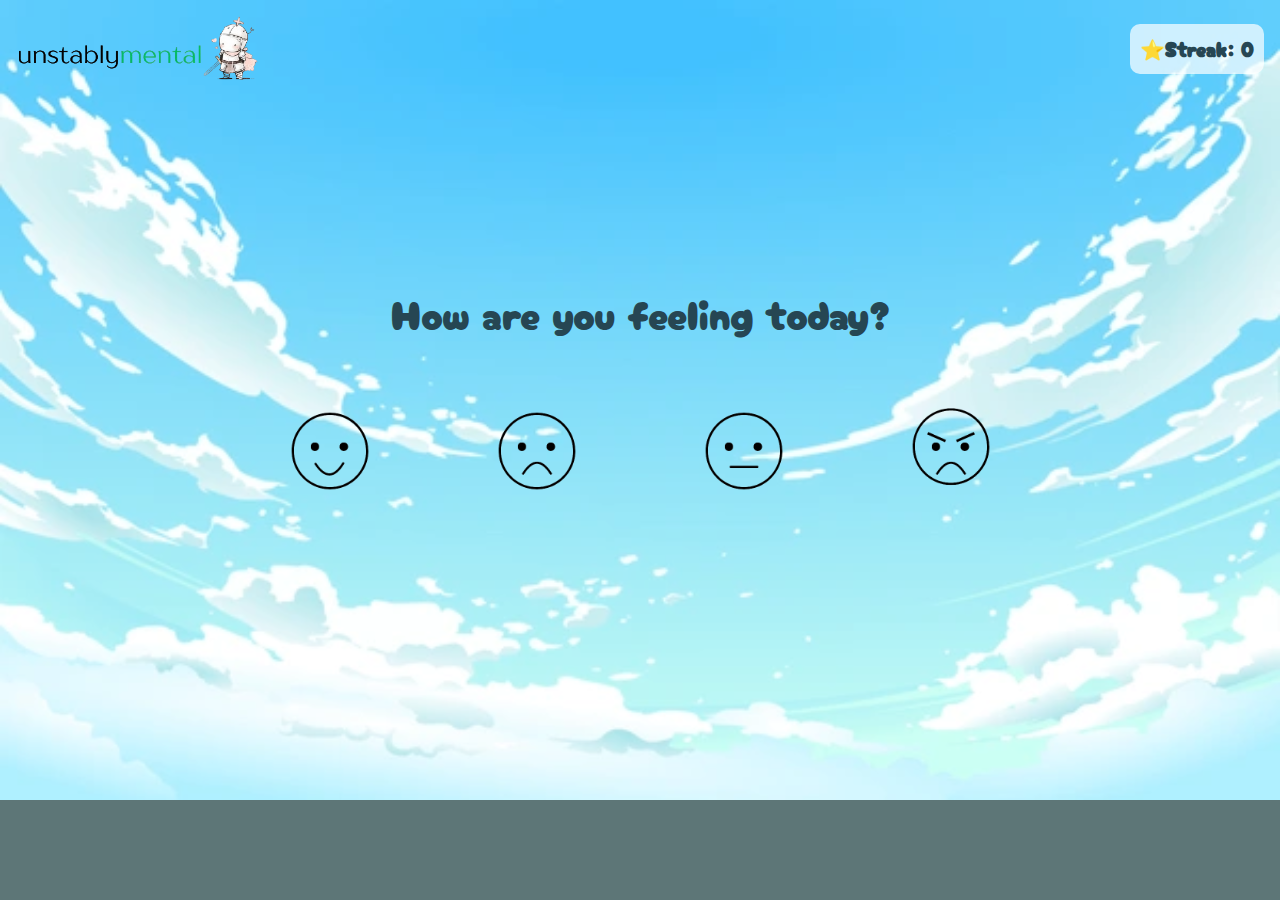
<file: index.html>
<!DOCTYPE html>
<html lang="en" data-bs-theme="dark">
  <head>
    <meta charset="utf-8">
    <meta name="viewport" content="width=device-width, initial-scale=1">
    <title>mental health site</title>
    <link rel="preconnect" href="https://fonts.googleapis.com">
<link rel="preconnect" href="https://fonts.gstatic.com" crossorigin>
<link href="https://fonts.googleapis.com/css2?family=Cherry+Bomb+One&display=swap" rel="stylesheet">
   <link href="https://cdn.jsdelivr.net/npm/bootstrap@5.3.3/dist/css/bootstrap.min.css" rel="stylesheet" integrity="sha384-QWTKZyjpPEjISv5WaRU9OFeRpok6YctnYmDr5pNlyT2bRjXh0JMhjY6hW+ALEwIH" crossorigin="anonymous">
    <link rel = "stylesheet" href = "style.css">
</head>
<body>
    <nav class="top-0 start-0 w-100 d-flex justify-content-between align-items-center p-3">
        <!-- Logo on the Left -->
        <a href="index.html">
            <img src="images/unstable-logo.png" alt="Logo" class="logo">
        </a>
    
        <!-- Streak Counter on the Right -->
        <span id="streakDisplay" class="fw-bold">0</span>
    </nav>
<div class="main-content">
    <h1> How are you feeling today?</h1>
    <div class="mood-container">
        <img class="mood" src = "images/smile.png"  alt ="happy"/>
        <img class="mood"src = "images/TransparentSad.png"  alt ="sad"/>
        <img class="mood"src = "images/TransparentNeutral.png"   alt ="neutral"/>
        <img class="mood"src = "images/TransparentAngry.png"   alt ="angry"/>
    </div>
</div>

<div class="goal-container">
    <div class="goal-card">
        <img src="images/walks.svg" alt="walk icon" class="goal-icon">
        <div class="goal-text">
            <h3>Go Outside for 10 Minutes</h3>
            <p>Take a short walk to refresh your mind.</p>
        </div>
        <input type="checkbox" class="goal-checkbox">
    </div>

    <div class="goal-card">
        <img src="images/flower2.svg" alt="beauty icon" class="goal-icon">
        <div class="goal-text">
            <h3>Notice One Beautiful Thing</h3>
            <p>Take a moment to appreciate something around you.</p>
        </div>
        <input type="checkbox" class="goal-checkbox">
    </div>

    <div class="goal-card">
        <img src="images/joy.svg" alt="joy icon" class="goal-icon">
        <div class="goal-text">
            <h3>Do One Thing That Brings Joy</h3>
            <p>Read a book, listen to music, or do something fun.</p>
        </div>
        <input type="checkbox" class="goal-checkbox">
    </div>

    <div class="goal-card">
        <img src="images/sleep.svg" alt="screen break icon" class="goal-icon">
        <div class="goal-text">
            <h3>Take a 30-Minute Screen Break</h3>
            <p>Give your eyes and mind a break from screens.</p>
        </div>
        <input type="checkbox" class="goal-checkbox">
    </div>

    <div class="goal-card">
        <img src="images/sunglasses.svg" alt="comfort zone icon" class="goal-icon">
        <div class="goal-text">
            <h3>Do Something Out of Your Comfort Zone</h3>
            <p>Try a new experience, even if it's small.</p>
        </div>
        <input type="checkbox" class="goal-checkbox">
    </div>

    <div class="goal-card">
        <img src="images/send.svg" alt="text friend icon" class="goal-icon">
        <div class="goal-text">
            <h3>Text or Call Someone You Trust</h3>
            <p>Stay connected and talk to a friend or family member.</p>
        </div>
        <input type="checkbox" class="goal-checkbox">
    </div>

    <div class="goal-card">
        <img src="images/tree.svg" alt="touch grass icon" class="goal-icon">
        <div class="goal-text">
            <h3>Touch Grass</h3>
            <p>Go outside, breathe fresh air, and connect with nature.</p>
        </div>
        <input type="checkbox" class="goal-checkbox">
    </div>
</div>
<!-- Modal -->
<div class="modal fade" id="exampleModal" tabindex="-1" aria-labelledby="exampleModalLabel" aria-hidden="true">
    <div class="modal-dialog modal-dialog-centered">
        <div class="modal-content">
            <div class="modal-header">
                <h1 class="modal-title fs-5" id="exampleModalLabel"> Divined Message ✨</h1>
            </div>
            <div class="modal-body">
                <p id="affirmation-message"></p> <!-- Affirmation will show up here -->
            </div>
        </div>
    </div>
</div>


<div class="button-container">

<button> <a href = "toxic.html" > Toxic Motivation </a> </button>
<button type="button" class="button-message" id = "positive-message" data-bs-toggle="modal" data-bs-target="#exampleModal">
    Positive Message
</button>
<button> <a href = "help.html" > Seek Professional Help </a> </button>
<button> <a href = "meditation.html" > Meditation Reccomendations </a> </button>
</div>
<script src = "script.js"> </script>
<script src="https://cdn.jsdelivr.net/npm/bootstrap@5.3.3/dist/js/bootstrap.bundle.min.js" integrity="sha384-YvpcrYf0tY3lHB60NNkmXc5s9fDVZLESaAA55NDzOxhy9GkcIdslK1eN7N6jIeHz" crossorigin="anonymous"></script>
</body>
</html>
</file>
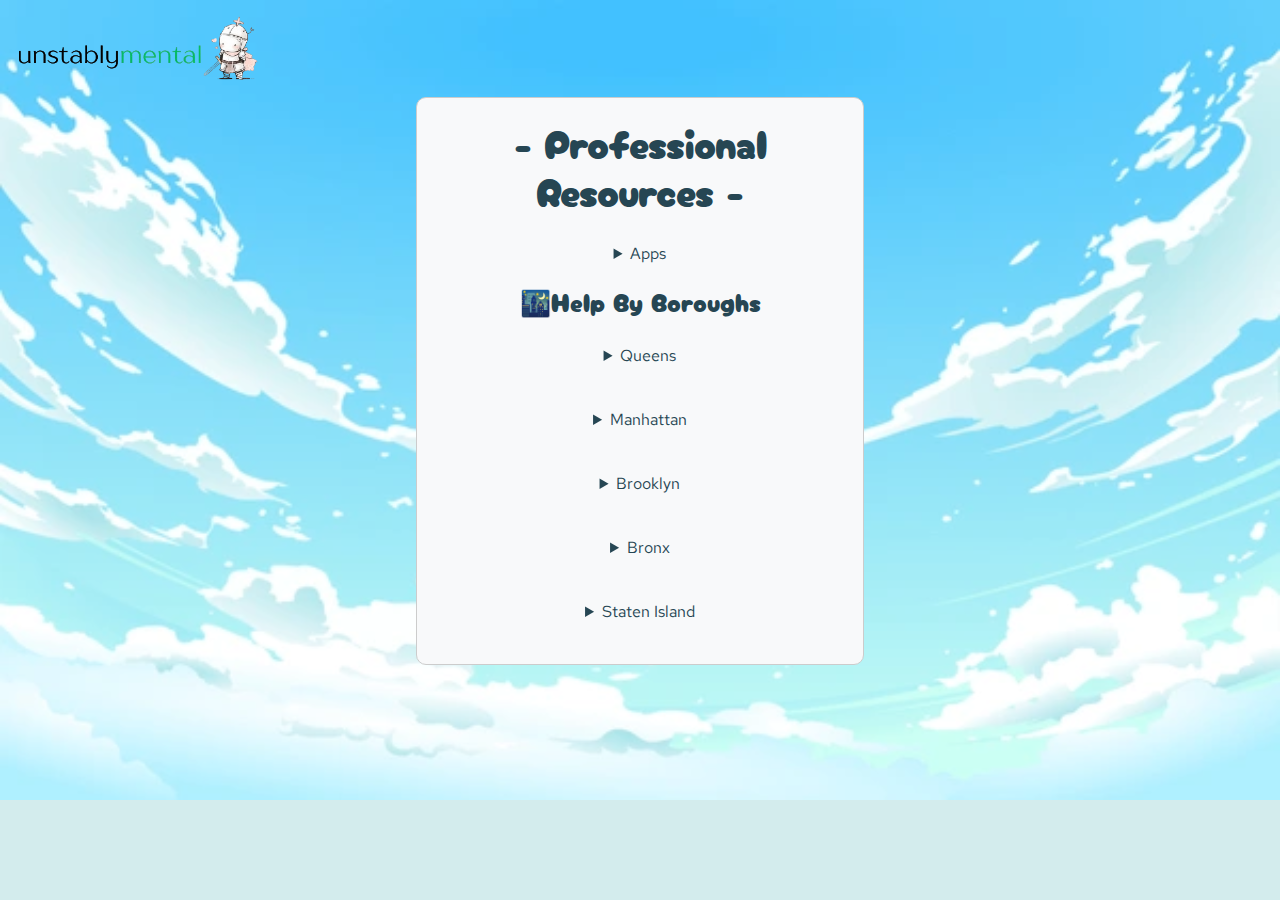
<file: help.html>
<!DOCTYPE html>
<html>
<head>
    <link rel="preconnect" href="https://fonts.googleapis.com">
<link rel="preconnect" href="https://fonts.gstatic.com" crossorigin>
<link href="https://fonts.googleapis.com/css2?family=Red+Hat+Text:ital,wght@0,300..700;1,300..700&display=swap" rel="stylesheet">
<link href="https://fonts.googleapis.com/css2?family=Cherry+Bomb+One&display=swap" rel="stylesheet">
<link href="https://cdn.jsdelivr.net/npm/bootstrap@5.3.3/dist/css/bootstrap.min.css" rel="stylesheet" integrity="sha384-QWTKZyjpPEjISv5WaRU9OFeRpok6YctnYmDr5pNlyT2bRjXh0JMhjY6hW+ALEwIH" crossorigin="anonymous">
    <link rel = "stylesheet" href = "style.css">
</head>
<body class = "help-content">
    <audio id="background-audio" autoplay loop>
        <source src="./audios/GiveYouUp.mp3" type="audio/mpeg">
        Your browser does not support the audio element.
    </audio>
    <nav class="top-0 start-0 w-100 d-flex justify-content-between align-items-center p-3">
        <!-- Logo on the Left -->
        <a href="index.html">
            <img src="images/unstable-logo.png" alt="Logo" class="logo">
        </a>
    </nav>

<div class ="resources-container articles-box">
    <h1> - Professional Resources - </h1>
<details>
    <summary> Apps </summary>
    <h2> <a href = "https://apps.apple.com/us/app/talkspace-therapy-and-support/id661829386" > Talkspace </a></h2>
    <p> Free under 18 </p>
    <p> Talkspace is the most convenient and affordable way to improve your mental health. Get matched with a licensed therapist in 
        your state from the comfort of your device, and message via text, audio, and video.</p>
    <h2> <a href = "https://apps.apple.com/us/app/betterhelp-therapy/id995252384" > BetterHelp - Therapy ($65-100/wk) </a> </h2>
    <p> BetterHelp is the convenient way to get professional help from a licensed therapist. With over 30,000 trained, experienced, 
        and accredited therapists covering a wide range of areas – from depression and anxiety to family and couples therapy – 
        it’s never been easier to receive personal, professional help when you need it.</p>
    <h2> <a href = "https://apps.apple.com/us/app/cerebral-mental-health/id1537193671" > Cerebral ($95-365/month) </a></h2>
    <p> Cerebral’s national network of licensed and credentialed mental health care doctors and therapists offer 
        one-on-one personalized professional mental health care that will get you feeling better. Working directly 
        with your doctors and therapists can help you overcome your anxiety, depression, insomnia, and more, managing 
        your care all in one place. Cerebral’s app allows you to select your treating doctor and/or therapist, 
        schedule your visits, and have a direct one-on-one telehealth visit with your selected healthcare professional.</p>
        <h2> <a href = "https://www.wysa.com/" > Wysa (ai version is free, therapist option has fee) </a></h2>
    <p> Wysa is an AI-powered mental health and wellness app designed to offer support and help individuals manage 
        their mental well-being. The app provides personalized, evidence-based techniques such as Cognitive Behavioral 
        Therapy (CBT), mindfulness exercises, and emotional support through guided conversations. Wysa offers a safe 
        space for users to talk about their thoughts and feelings, allowing them to reflect, track their moods, and access 
        coping strategies for stress, anxiety, depression, and other mental health challenges. It combines AI-driven 
        chatbots with professional therapeutic techniques to offer users a helpful, on-demand mental health companion.</p>
</details>

<h3> 🌃Help By Boroughs </h3>

<details>
    <summary> Queens </summary>
    <h2> <a href = "https://www.aafe.org/missions/community-services/" > Asian Americans for Equality </a> </h2>
    <p> Free (includes legal counseling) </p>
    <p> Counseling services and programs for low-income tenants, immigrants, older adults and youth. </p>
    <h2> <a href = "http://libertascenter.net/" > Libertas Center </a> </h2>
    <p> Free </p>
    <p> The Libertas Center places torture survivors and their communities at the center of our
         work, taking guidance from them and recognizing their great capacity for resilience.</p>
    <h2> <a href = "https://www.stjohns.edu/academics/centers-institutes/center-psychological-services" > 
        Center for Psychological Services at St. John's University</a> </h2>
        <p> Price will vary </p>
    <p> The St. John’s University Center for Psychological Services was established in 1986 with the dual mission of 
        providing psychological services to community residents and training opportunities for graduate psychology 
        students in the University’s Clinical and School Psychology programs.</p>
</details>

<details>
    <summary> Manhattan </summary>
    <h2> <a href = "https://steinhardt.nyu.edu/center-counseling-and-community-wellbeing" > Center for Counseling and Community Wellbeing </a> </h2>
    <p> $20-40 per session </p>
    <p> The Center is part of the teaching and training program in Counseling Psychology and 
        provides services to meet the social, emotional, and behavioral health of the local community. 
        We provide a range of services to children, adolescents, adults, and families.</p>
    <h2> <a href = "https://ccmnyc.org/" > </a> Community Counseling and Mediation </h2>
    <p> $35 per session </p>
    <p> Community Counseling & Mediation (CCM) works in underserved Brooklyn communities 
        and with at-risk New York City populations to address the root causes of family instability, complex trauma, 
        homelessness, and unhealthy personal choices. Our singular goal is to help every person and family we touch to
         live their best life and achieve their optimal wellbeing.</p>
    <h2> <a href = "https://www.acmhnyc.org/programs/" > </a> Garden House Respite </h2>
    <p> Free (Short term stay during psychiatric crisis) </p>
    <p> ACMH enables adults to develop skills and access treatment, services and supports in the community in order to 
        attain goals important to them. ACMH serves more than 1,500 individuals and households daily through various programs</p>
</details>

<details>
    <summary> Brooklyn </summary>
    <h2> <a ref = "https://www.ohelfamily.org/" > </a> OHEL Children's Home and Family Services </h2>
    <p> Prices may vary </p>
    <p> Since 1969, Ohel has provided a critical safety net of support and hope.
        Mental health counseling and residences. Older adult care. Residences and programs for individuals with 
        developmental disabilities. Foster care placement. Trauma and bereavement services. 
        Shelter for victims of domestic violence.</p>
    <h2> <a href = "https://sco.org/" > </a> SCO Family of Services </h2>
    <p> Free for eligible individuals </p>
    <p> SCO Family of Services delivers vital human services to children, families, adults, and the community to provide 
        them with the necessary tools to achieve success.p>
    <h2> <a href = "https://bmhmindandbody.com/" > </a> Beverly Mack Harry Consulting Services </h2>
    <p> Prices may vary </p>
    <p> We are equally committed to providing the highest quality of service to our clients as well as our employees. 
        Intrinsic in all of our professional practices is the idea that each client is an individual with goals and dreams 
        that incorporate their cultural beliefs. This idea must be the light that we must embrace and hold true.</p>
</details>

<details>
    <summary> Bronx </summary>
    <h2> <a href = "https://www.yu.edu/ferkauf/parnes-clinic" > </a> Ferkauf Graduate School of Psychology Parnes Clinic </h2>
    <p> $5-40 per session </p>
    <p> he Max and Celia Parnes Family Psychological and Psychoeducational Services Clinic provides a variety of psychological 
        services to individuals and their families, both in the Bronx and the Greater New York City communities. 
        We are also the teaching and training center of the Ferkauf Graduate School of Psychology of Yeshiva University. 
        Our mission is to offer affordable, state-of-the-art psychological care to everyone we serve. We accomplish this by 
        providing a wide range of supervised state-of-the-art therapies to a broad-based population, especially those who 
        cannot otherwise afford or access these services within the community.</p>
    <h2> <a href = "https://www.fordham.edu/academics/departments/psychology/graduate-program/phd-in-clinical-psychology/fordham-community-mental-health-clinic/" > </a> Fordham Community Mental Health Clinic </h2>
    <p> Prices may vary </p>
    <p> The Fordham Community Mental Health Clinic (FCMHC) provides comprehensive psychological services to the Bronx community at a 
        modest cost while serving as a training and research site for clinical psychology doctoral students.</p>
    <h2> <a href = "https://www.nychealthandhospitals.org/north-central-bronx/services/behavioral-health/" > </a> North Central Bronx Hospital: Behavioral Health Services </h2>
    <p> $20 per session </p>
    <p> NYC Health + Hospitals/North Central Bronx’s Behavioral Health Services include inpatient psychiatric care, 
        addiction treatment, and outpatient emotional and mental health services for children, adolescents, adults, and seniors.</p>
</details>

<details>
    <summary> Staten Island </summary>
    <h2> <a href = "https://www.pridecentersi.org/counseling" > </a> The Staten Island LGBT Center </h2>
    <p> Free </p>
    <p> Behavioral Health Services at the Pride Center of Staten Island provide a supportive and confidential setting for the 
        emotional, psychological, and social needs of the LGBTQIA+ community and their families across the lifespan. 
        All Behavioral Health Services are FREE, confidential, and tailored to the individual. LGBTQIA+ individuals, 
        couples, and families qualify for services</p>
    <h2> <a href = "https://ymcanyc.org/locations/counseling-service" > </a> YMCA Counseling Service </h2>
    <p> $20 per session </p>
    <p> Reclaim your life from addiction. The Staten Island YMCA Counseling Service has adult, teen, youth, and family programs 
        for those struggling with substance use and their families. Virtual and in-person services available. Call to speak with 
        someone today. </p>
</details>
</div>
<script src="https://cdn.jsdelivr.net/npm/bootstrap@5.3.3/dist/js/bootstrap.bundle.min.js" integrity="sha384-YvpcrYf0tY3lHB60NNkmXc5s9fDVZLESaAA55NDzOxhy9GkcIdslK1eN7N6jIeHz" crossorigin="anonymous"></script>
<script src = "resource.html"></script>
</body>
</html>
</file>
<file: style.css>
body {
    background: url("images/clouds.png");
    background-color: rgba(168, 218, 220, 0.5); /* Ensure opacity is valid */
    background-blend-mode: overlay;
    background-size: cover;
    background-repeat: no-repeat;
    color: #264653;
    margin: 0;
    display: flex;
    flex-direction: column;
    align-items: center;
    justify-content: center;
    text-align: center;
    font-family: "Cherry Bomb One", system-ui;
    font-weight: 400;
    font-style: normal;
    
}

.home-container{
    background: url("images/clouds.png");
    background-color: rgba(168, 218, 220, 0.5); /* Ensure opacity is valid */
    background-blend-mode: overlay;
    background-size: cover;
    background-repeat: no-repeat;
    color: #264653;
    margin: 0;
}
h3{
    font-size:25px;
}
/* Streak Display - Top Right */
#streakDisplay {
    top: 10px;
    right: 10px;
    font-size: 20px;
    font-weight: bold;
    background: rgba(255, 255, 255, 0.7);
    padding: 10px;
    border-radius: 10px;
}

/* Main Content */
.main-content {
    display: flex;
    flex-direction: column;
    align-items: center;
    justify-content: center;
    text-align: center;
}

.main-content h1{
    margin-top: 15%;
}

/* Mood Container */
.mood-container {
    display: flex;
    justify-content: center;
    gap: 15px;
    margin-top: 10px;
    transition: opacity 0.5s ease-in-out;
}
.mood{
    width: 15%;
}

img {
    width: 100%;
    transition: ease-in 0.5s;
}

.mood:hover {
    transform: scale(1.2);
}
.logo {
    height: 65px; /* Adjust height as needed */
    width: auto; /* Maintain aspect ratio */
}

/* Goal Container */
.goal-container {
    display: flex;
    flex-wrap: wrap;
    justify-content: center;
    gap: 15px;
    margin-top: 18px;
}

.goal-card {
    display: none; /* Initially hidden */
    opacity: 0;
    transition: opacity 0.5s ease-in-out;
    background: rgba(255, 255, 255, 0.9); /* Light background */
    border-radius: 15px;
    border: 2px solid #264653;
    padding: 15px;
    width: 90%;
    max-width: 500px;
    position: relative;
    box-shadow: 2px 2px 10px rgba(0, 0, 0, 0.1);
}

/* Goal Icon */
.goal-icon {
    width: 50px;
    height: 50px;
    margin-right: 15px;
}

/* Goal Text */
.goal-text {
    flex-grow: 1; /* Allows text to take up available space */
    text-align: left;
}

/* Checkbox Styling */
.goal-checkbox {
    top: 10px;
    right: 10px;
    width: 20px;
    height: 20px;
    accent-color: #2a9d8f; /* Change color when checked */
}

/* Button Container */
.button-container {
    display: flex;
    justify-content: center;
    gap: 10px; /* Adjust spacing between buttons */
    margin-top: 10px; /* Ensures buttons are right below goals */
    margin-bottom: 100px 
}
/* Button Styling */
button {
    font-size: 15px;
    border-radius: 12px;
    border-style: none;
    color: #264653;
    background-color: #A8DADC;
    padding: 10px;
    transition: ease-in 0.5s;
}

button:hover {
    transform: scale(1.2);
}

/* Link Styling */
a {
    text-decoration: none;
    color: #264653;
}

.modal-content{
    background-color: azure;
}

.resources-container{
  font-family: "Red Hat Text", sans-serif;
  font-optical-sizing: auto;
  font-weight: 400;
  font-style: normal;
 padding:5%;
}
details{
    font-family: "Red Hat Text", sans-serif;
    font-optical-sizing: auto;
    font-weight: 400;
    font-style: normal;
    padding: 20px;
}
.resources-container h1,h3{
    font-family: "Cherry Bomb One", system-ui;
    font-weight: 400;
    font-style: normal;
}

nav{
    font-size: 20px;
}

/* Basic reset for padding and margin */
* {
    margin: 0;
    padding: 0;
    box-sizing: border-box;
}

/* Container that holds the scrolling content */
.scrolling-container {
    width: 100%;
    overflow: hidden;
    position: relative;
}

/* The scrolling content that moves horizontally */
.scrolling-content {
    display: flex;
    animation: scroll 10s linear infinite;
}

/* Style for each image and its corresponding text */
.image-text {
    display: flex;
    flex-direction: column;
    align-items: center;
    margin-right: 20px;
}

.image-text img {
    width: 500px;
    height: 300px;
    object-fit: cover;
    border-radius: 8px;
}

.image-text p {
    margin-top: 10px;
    font-size: 16px;
    text-align: center;
    color: #333;
}

/* Keyframe animation to scroll the images */
@keyframes scroll {
    0% {
        transform: translateX(0);
    }
    100% {
        transform: translateX(-100%);
    }
}

div.scroll-container {
    overflow: auto;
    white-space: nowrap;
    padding: 10px;
    width: 80%;
  }
  
  div.scroll-container img {
    padding: 10px;
    width: 10%;
    height: 80%;
  }
.contents{
        display: flex;
        margin-top: 10%;
        justify-content: space-between; /* Align children with space between */
        gap: 20px; /* Optional: Add some space between the input box and the side box */
        font-family: "Red Hat Text", sans-serif;
        font-optical-sizing: auto;
        font-weight: 400;
        font-style: normal;
}
  .sidebox-left, .assignment-box{
    width: 25%; /* You can adjust this based on your layout needs */
    padding: 20px;
    background-color: #f8f9fa;
    border-radius: 10px;
    border: 1px solid #ccc;
    height:fit-content;
  }
  .articles-box{
    width: 35%; /* You can adjust this based on your layout needs */
    padding: 20px;
    background-color: #f8f9fa;
    border-radius: 10px;
    border: 1px solid #ccc;
    height:fit-content;
  }

/* Styling for the main wrapper */
.wrapper {
text-align: center;
margin: 20px;
}

/* Styling for the titles */
.titles {
    display: flex;
    flex-direction: column;
    justify-content: center;
    align-items: center;
}

/* Styling for the scroll container to allow horizontal scrolling */
.scroll {
display: flex;
overflow-x: auto;  /* Allow horizontal scrolling */
gap: 10px;  /* Space between the images and text */
padding-bottom: 10px;  /* Padding for the container */
}

/* Each image wrapper containing text above and below */
.image-wrapper {
flex-direction: column;  /* Stack text and image vertically */
align-items: left;  /* Center the text and image */
width: 300px;  /* Fixed width for each image wrapper */
}

/* Styling for the image */
.image-wrapper img {
width: 30%;  /* Image takes up full width of the wrapper */
height: auto; /* Maintain aspect ratio */
}

/* Styling for the text above the image */
.text-top {
font-size: 20px;
font-weight: bold;
margin-bottom: 10px;
}

.text-bottom {
font-size: 20px;
font-weight: bold;
margin-bottom: 10px;
}
</file>
